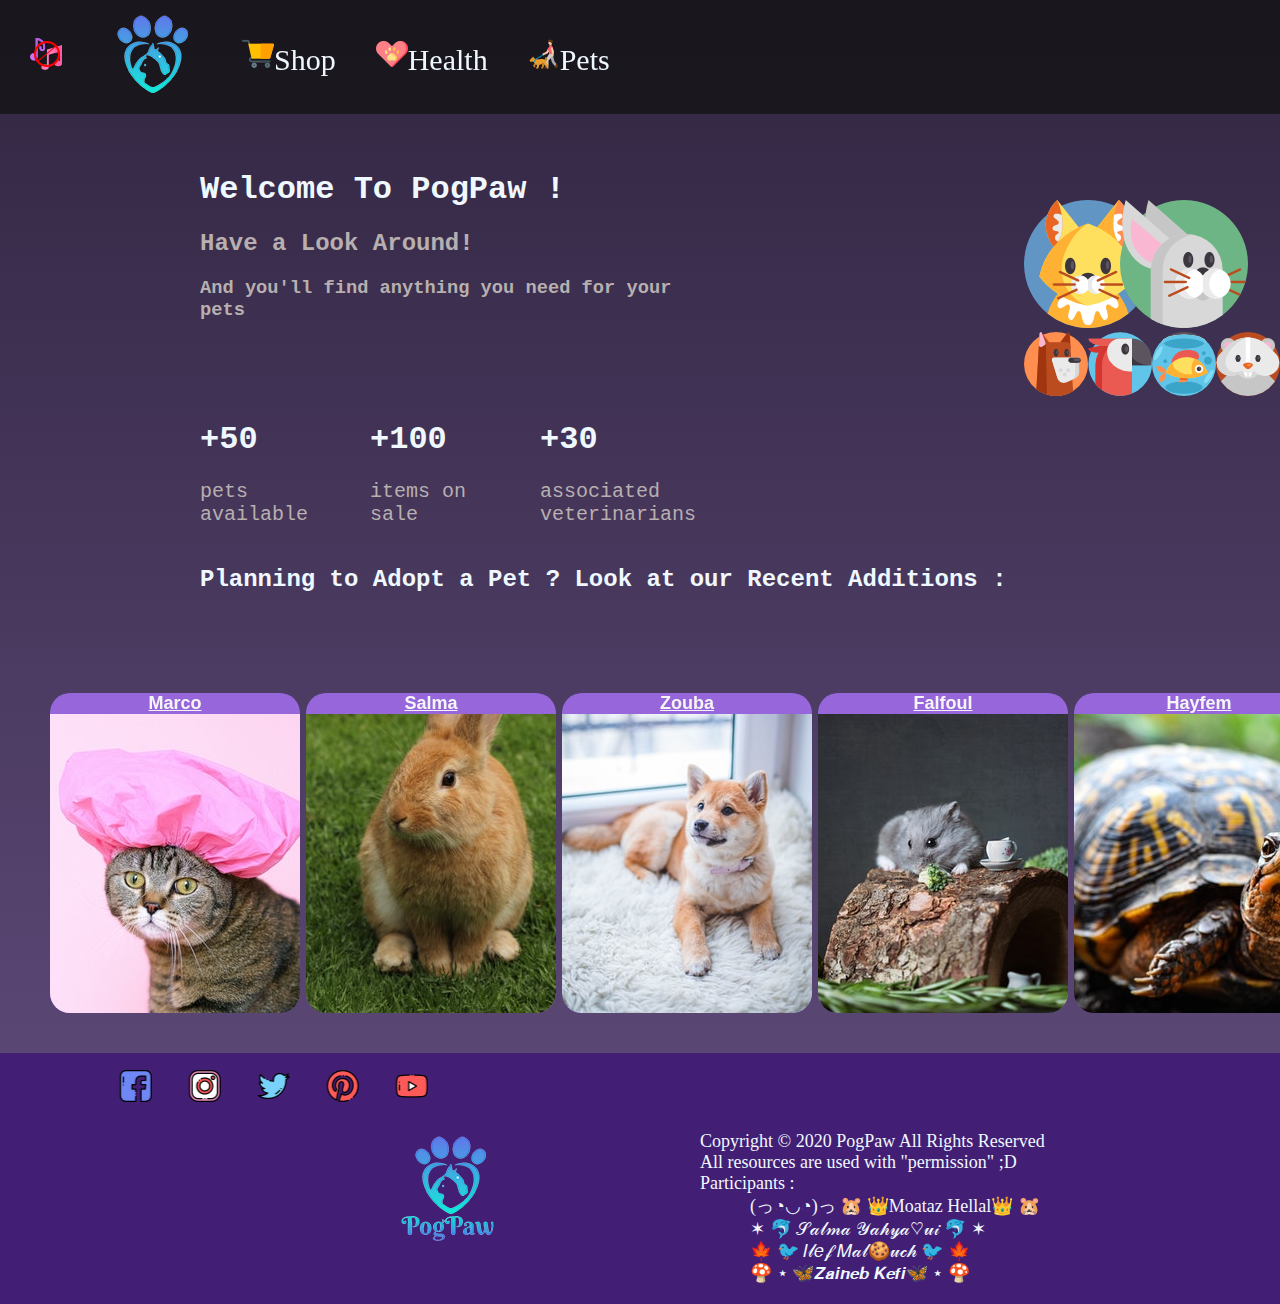
<file: index.html>
<!DOCTYPE html>
<html>
    <head>
        <title>home</title>
        <link rel="stylesheet" href="home.css">
    </head>
    <body>
        <audio id="myAudio" src="media/Birds-chirping-sound-effect.mp3" preload="auto"></audio>
        <div class="header">
            <div class="header-navbar">
                <div class="navbar-element"><a onclick="playStop()"><img src="media/music-notes-off.png" alt="audio"></a></div>
                <div class="navbar-element"><img src="media/logo.PNG" alt="logo"></div>
                <div class="navbar-element" ><a href="#"><img src="media/shopping-cart.png" alt="Shop icon">Shop</a></div>
                <div class="navbar-element"><a href="#"><img src="media/paw.png" alt="health icon">Health</a></div>
                <div  class="navbar-element"><a href="#"><img src="media/dog.png" alt="Pets icon">Pets</a>
                </div>
            </div>
        </div>
        <div class="container">
        <div class="PageFront">
        <div class="front" ><h1>Welcome To <strong>PogPaw</strong> ! </h1></div>
        <div class="front"><h2>Have a Look Around! </h2></div>
        <div class="front"><h3>And you'll find anything you need for your pets</h3></div></div>
        <div class="icon-stack">
            <div class="bigger-icon">
                <div id="icon1"><img src="media/cat-stack.png" alt=""></div>
                <div id="icon2"><img src="media/rabbit-stack.png" alt=""></div>
            </div>
            <div class="smaller-icon">
                <div id="icon3"><img src="media/dog-stack.png" alt=""></div>
                <div id="icon4"><img src="media/parrot-stack.png" alt=""></div>
                <div id="icon5"><img src="media/fish-stack.png" alt=""></div>
                <div id="icon6"><img src="media/hamster-stack.png" alt=""></div></div>
        </div>
        </div>
        <span class="discover">
        <span id="span1"><h1>+50</h1> <p>pets available</p></span>
        <span><h1>+100</h1><p>items on sale</p></span>
        <span><h1>+30</h1><p>associated veterinarians</p></span></span>
        <div><h2> Planning to Adopt a Pet ? Look at our Recent Additions :</h2></div>
        <div class="cards">
        <div class="maincontainer">
            <div class="thecard">
                <div class="thefront"><strong>Marco</strong>
                    <img src="media/pexels-anna-shvets-4587959.jpg" alt="">
                </div>
                <div class="theback">
                    <br>
                    <br>
                    <img src="media/cat.png" alt="cat">
                    <br>
                    <br>
                    Loves to : Sleep and Shower
                    <br>
                    <br>
                    Favourite food: Jambon
                </div>
            </div>
        </div>
        <div class="maincontainer">
            <div class="thecard">
                <div class="thefront"><strong>Salma</strong>
                    <img src="media/pexels-pixabay-326012.jpg" alt="">
                </div>
                <div class="theback">
                    <br>
                    <br>
                    <img src="media/easter-bunny.png" alt="rabbit">
                    <br>
                    <br>
                    Only Sleeps
                    <br>
                    <br>
                    Favourite food: cucumber
                </div>
            </div>
        </div>
        <div class="maincontainer">
            <div class="thecard">
                <div class="thefront"><strong>Zouba</strong>
                    <img src="media/pexels-valeria-boltneva-1805164.jpg" alt="">
                </div>
                <div class="theback">
                    <br>
                    <br>
                    <img src="media/pet.png" alt="rabbit">
                    <br>
                    <br>
                    Trained and very Loyal
                    <br>
                    <br>
                    Favourite food: tuna
                </div>
            </div>
        </div>
        <div class="maincontainer">
            <div class="thecard">
                <div class="thefront"><strong>Falfoul</strong>
                    <img src="media/pexels-tetyana-kovyrina-3586056.jpg" alt="">
                </div>
                <div class="theback">
                    <br>
                    <br>
                    <img src="media/hamster.png" alt="rabbit">
                    <br>
                    <br>
                    Adorable
                    <br>
                    <br>
                    Favourite food: Eats Everything
                </div>
            </div>
        </div>
        <div class="maincontainer">
            <div class="thecard">
                <div class="thefront"><strong>Hayfem</strong>
                    <img src="media/pexels-david-dibert-2613148.jpg" alt="">
                </div>
                <div class="theback">
                    <br>
                    <br>
                    <img src="media/turtle.png" alt="rabbit">
                    <br>
                    <br>
                    Fast for a Turtle
                    <br>
                    <br>
                    Favourite food: Tomato,Lettuce
                </div>
            </div>
        </div></div>
        <footer>
        <div class="footer-container">
            <div class="socials">
                <div class="footer-element"><a href="#" ><img src="media/facebook.png" alt=""></a></div>
                <div class="footer-element"><a href="#"><img src="media/instagram.png" alt=""></a></div>
                <div class="footer-element"><a href="#"><img src="media/twitter.png" alt=""></a></div>
                <div class="footer-element"><a href="#"><img src="media/pinterest.png" alt=""></a></div>
                <div class="footer-element"><a href="#"><img src="media/youtube.png" alt=""></a></div>
                <a href="#top"><img src="media/arrow-up.png" alt="Top"></a>
            </div>
            <div class="footer-contents">
                <div class="footer-element-logo"><img src="media/logo-full.png" alt="logo"></div>
                <div class="footer-element-text">
                    <div>Copyright © 2020 PogPaw All Rights Reserved</div>
                    <div>All resources are used with "permission" ;D</div>
                    <div>Participants :</div>
                    <div class="name">(っ◔◡◔)っ 🐹 👑Moataz Hellal👑 🐹</div>
                    <div class="name">✶ 🐬 𝒮𝒶𝓁𝓂𝒶 𝒴𝒶𝒽𝓎𝒶♡𝓊𝒾 🐬  ✶</div>
                    <div class="name">🍁  🐦  𝐼𝓁𝑒𝒻 𝑀𝒶𝓁🍪𝓊𝒸𝒽  🐦  🍁</div>
                    <div class="name"> 🍄 ⋆ 🦋𝙕𝙖𝙞𝙣𝙚𝙗 𝙆𝙚𝙛𝙞🦋 ⋆ 🍄</div>
                </div>
            </div>
        </div>
        </footer>
    <script src="home.js"></script>
    </body>
</html>
</file>
<file: home.css>
html{
    scroll-behavior: smooth;
}
body{
    background: linear-gradient( rgb(49, 38, 65),rgb(100, 78, 128));
    margin: 0;
    padding: 0;

}
a{
    text-decoration: none;
    color: aliceblue;
}
.header{
    width: 100%;
    position: fixed;
    background-color:rgba(17,17,17,0.75);
}
.header-navbar{
    padding: 10px;
    align-items: center;
    display: flex;
    position: relative;
    color: aliceblue;
}
.navbar-element{
    padding: 0px 20px;
    font-size: 30px;
}
.navbar-element img{
    cursor: pointer;
}
.navbar-element a {
    transition: all 0.3s ease 0s;
}
.navbar-element a:hover,.navbar-element p:hover {
    color: purple;
}

.front h1{
    font-family: 'Courier New', Courier, monospace;
    padding-left: 200px;
    color: aliceblue;
}
.front h2,h3{
    font-family: 'Courier New', Courier, monospace;
    padding-left: 200px;
    color: rgb(184, 175, 175);
}
h2{
    font-family: 'Courier New', Courier, monospace;
    padding-left: 200px;
    color: aliceblue;
    
}

.container .icon-stack{
    padding-left: 300px;
    padding-top: 50px;
}
.container .icon-stack .bigger-icon{
    display: flex;
}
.container .icon-stack .smaller-icon{
    display: flex;
}
.container .icon-stack #icon1{
    width: 96px;
}
.container .icon-stack #icon1:hover{
    transform: scale(1.2);
    transition: 0.2s;
}
.container .icon-stack #icon2:hover{
    transform:rotate(360deg);
    transition: 0.5s;
}
.container .icon-stack #icon3:hover{
    transform:translateY(-15px);
    transition: 0.5s;
}
.container .icon-stack #icon4:hover{
    transform:rotateX(360deg);
    transition: 0.8s;
}
.container .icon-stack #icon5:hover{
    transform:rotateY(360deg);
    transition: 0.8s;
}
.container .icon-stack #icon6:hover{
    transform:translateY(15px);
    transition: 0.5s;
}

.discover{
   display: flex;
   justify-content:left;
}
#span1 h1{
    font-family: 'Courier New', Courier, monospace;
    padding-left: 200px;
    color: aliceblue;
}
#span1 p{
    width: 100px;
    font-family: 'Courier New', Courier, monospace;
    font-size: 20px;
    padding-left: 200px;
    color: rgb(184, 175, 175);
}
span h1{
    font-family: 'Courier New', Courier, monospace;
    padding-left: 70px;
    color: aliceblue;
}
span p{
    width: 100px;
    font-family: 'Courier New', Courier, monospace;
    font-size: 20px;
    padding-left: 70px;
    color: rgb(184, 175, 175);
}
.container{
    display: flex;
    padding-top: 150px;
}
.cards{
    display: flex;
    padding-top: 80px;
    padding-bottom: 40px;
}
.maincontainer{
    position: relative;
    width: 250px;
    height: 320px;
    padding-left: 50px;
}
.thecard{
    position: absolute;
    width: 250px;
    height: 320px;
    transform-style: preserve-3d;
    transition: all 0.5s ease;
    
}
.thecard:hover{
    transform:rotateY(180deg)
}
.thefront{
    position: absolute;
    width: 250px;
    height: 320px;
    backface-visibility: hidden;
    overflow: hidden;
    background:rgb(150, 102, 218);
    color: #333;
    font-family: 'Franklin Gothic Medium', 'Arial Narrow', Arial, sans-serif;
    font-size: 18px;
    text-align: center;
    text-decoration:underline;
    color: whitesmoke;
    border-radius: 20px;
}
.thefront img{
    background-size: cover;
}
.theback{
    position: absolute;
    width: 250px;
    height: 320px;
    backface-visibility: hidden;
    background: #e2bfff;
    color: #333;
    transform: rotateY(180deg);
    font-family: 'Franklin Gothic Medium', 'Arial Narrow', Arial, sans-serif;
    font-size: 18px;
    text-align: center;
    text-decoration:underline;
    color: rgb(93, 31, 117);
    border-radius: 20px;
}
footer{
    width: 100%;
    background: rgb(66, 31, 117);
}
.footer-container .socials{
    display: flex;
    padding-bottom: 10px;
    padding-left: 100px;
}
.footer-container .socials a[href="#top"]{
    margin-left: 950px;
    
    
}
.footer-container .socials .footer-element{
    scale: 0.5;
    padding-left: 5px;
}
.footer-container .footer-contents{
    display:flex;
    padding-bottom: 20px;
}
.footer-container .footer-contents .footer-element-logo{
    padding-left: 400px;
}
.footer-container .footer-contents .footer-element-text{
    font-family: Georgia, 'Times New Roman', Times, serif;
    font-size: 18px;
    padding-left: 200px;
    color: aliceblue;
}
.footer-container .footer-contents .footer-element-text .name{
    padding-left: 50px;
}
.footer-container .footer-contents button{
    margin-left: 400px;
    padding-top: 10px;
    padding-bottom: 0px;
}
</file>
